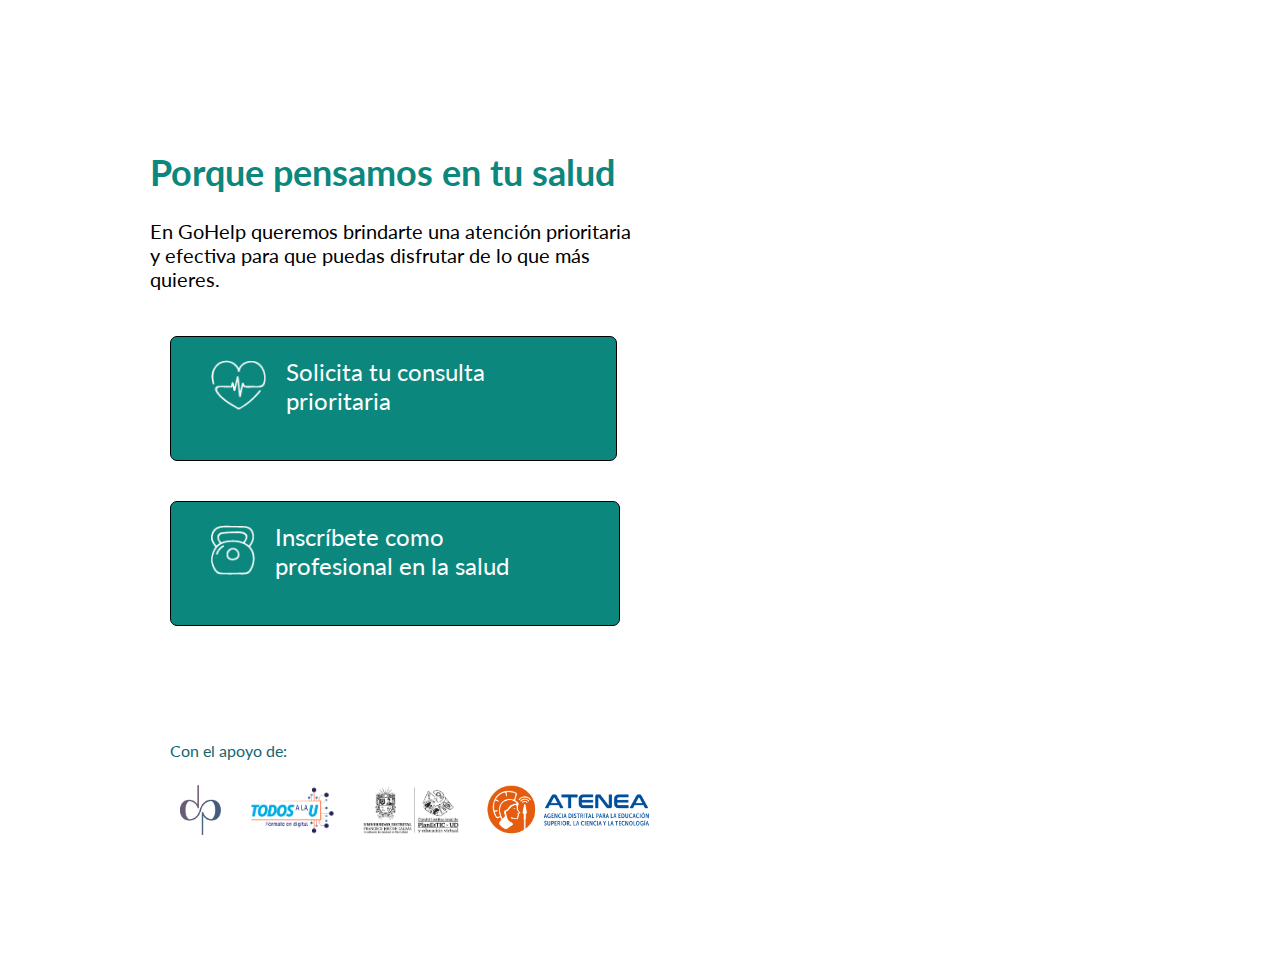
<file: index.html>
<!DOCTYPE html>
<html lang="en">
<head>
    <meta charset="UTF-8">
    <meta name="viewport" content="width=device-width, initial-scale=1.0">
    <link rel="stylesheet" href="styles.css">
    <link rel="preconnect" href="https://fonts.googleapis.com">
    <link rel="preconnect" href="https://fonts.gstatic.com" crossorigin>
    <link href="https://fonts.googleapis.com/css2?family=Lato&display=swap" rel="stylesheet">
    <title>Bienvenida | GoHelp</title>
</head>
<body>
    <div class="gocont">
        <div class="gohello">
            <h2>Porque pensamos en tu salud</h2>
            <p>En GoHelp queremos brindarte una atención prioritaria y efectiva para que puedas disfrutar de lo que más quieres.</p>

            <a href="userform.html"><div class="golink">
                <img src="images/image_001.png" alt="#">
                <p>Solicita tu consulta prioritaria</p>
            </div></a>
            <a href="doctorform.html"><div class="golink">
                <img src="images/image_002.png" alt="#">
                <p>Inscríbete como profesional en la salud</p>
            </div></a>

            <div class="gofoot">
                <p>Con el apoyo de:</p>
                <img src="images/promo_001.png" alt="#">
                <img src="images/promo_002.png" alt="#">
                <img src="images/promo_003.png" alt="#">
                <img src="images/promo_004.png" alt="#">
            </div>
        </div>
    </div>
</body>
</html>
</file>
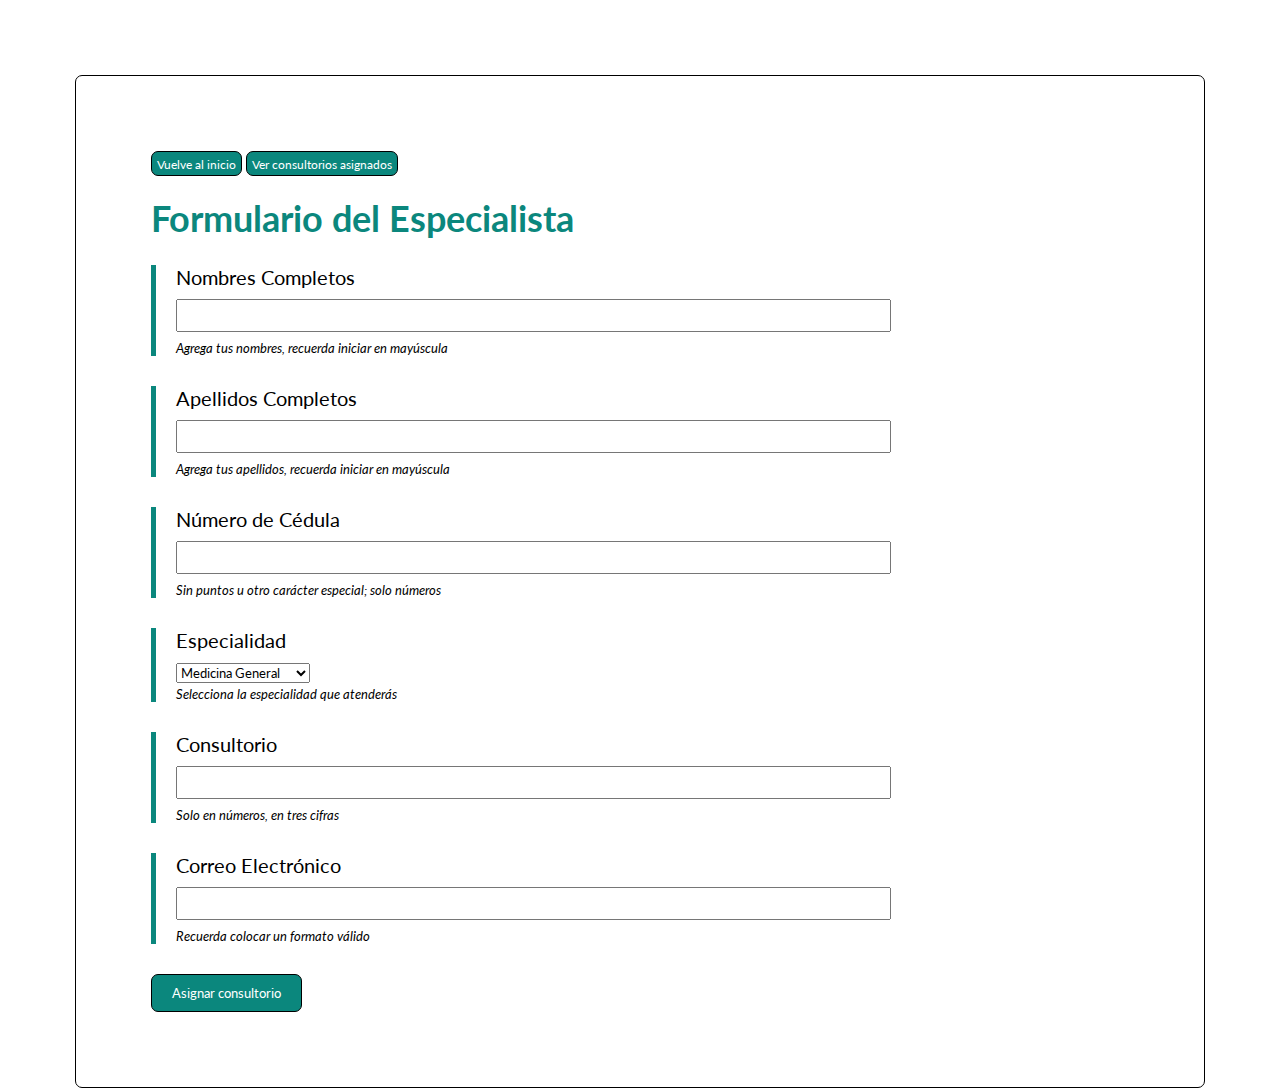
<file: doctorform.html>
<!DOCTYPE html>
<html lang="en">
<head>
    <meta charset="UTF-8">
    <meta name="viewport" content="width=device-width, initial-scale=1.0">
    <link rel="stylesheet" href="styles.css">
    <link rel="preconnect" href="https://fonts.googleapis.com">
    <link rel="preconnect" href="https://fonts.gstatic.com" crossorigin>
    <link href="https://fonts.googleapis.com/css2?family=Lato&display=swap" rel="stylesheet">
    <title>Formulario del Especialista</title>
</head>
<body>
    <div class="gocont">
        <div class="gohello goform">

            <a href="index.html"><div class="gonav">
                <p>Vuelve al inicio</p>
            </div></a>

            <a href="doctorlist.html"><div class="gonav">
                <p>Ver consultorios asignados</p>
            </div></a>

            <h2>Formulario del Especialista</h2>
            <form id="doctor_form" >

                <div class="gorow">
                <label for="topic">Nombres Completos</label>
                <input id="nombres" type="text" class="validate" value="" required />
                <i><small>Agrega tus nombres, recuerda iniciar en mayúscula</small></i>
                </div>

                <div class="gorow">
                <label for="topic">Apellidos Completos</label>
                <input id="apellidos" type="text" class="validate" value="" required />
                <i><small>Agrega tus apellidos, recuerda iniciar en mayúscula</small></i>
                </div>

                <div class="gorow">
                <label for="topic">Número de Cédula</label>
                <input id="cedula" type="text" class="validate" value="" required />
                <i><small>Sin puntos u otro carácter especial; solo números</small></i>
                </div>

                <div class="gorow">
                    <label for="lang">Especialidad</label>
                    <select name="especialidad" id="especialidad">
                      <option value="medgen">Medicina General</option>
                      <option value="cardio">Cardiología</option>
                      <option value="medint">Medicina Interna</option>
                      <option value="rehfis">Rehabilitación Física</option>
                      <option value="psicol">Sicología</option>
                      <option value="odonto">Odontología</option>
                      <option value="radiol">Radiología</option>
                    </select>
                    <i><small>Selecciona la especialidad que atenderás</small></i>
                </div>

                <div class="gorow">
                <label for="topic">Consultorio</label>
                <input id="consultorio" type="text" class="validate" value="" required />
                <i><small>Solo en números, en tres cifras</small></i>
                </div>

                <div class="gorow">
                <label for="topic">Correo Electrónico</label>
                <input id="correo" type="text" class="validate" value="" required />
                <i><small>Recuerda colocar un formato válido</small></i>
                </div>

                <button class="button_submit" id="button_submit" type="submit" name="action" >
                    Asignar consultorio
                </button>

            </form>
        </div>
    </div>

    <script src="doctorscript.js"></script>
    <script src="doctorlogic.js"></script>


</body>
</html>
</file>
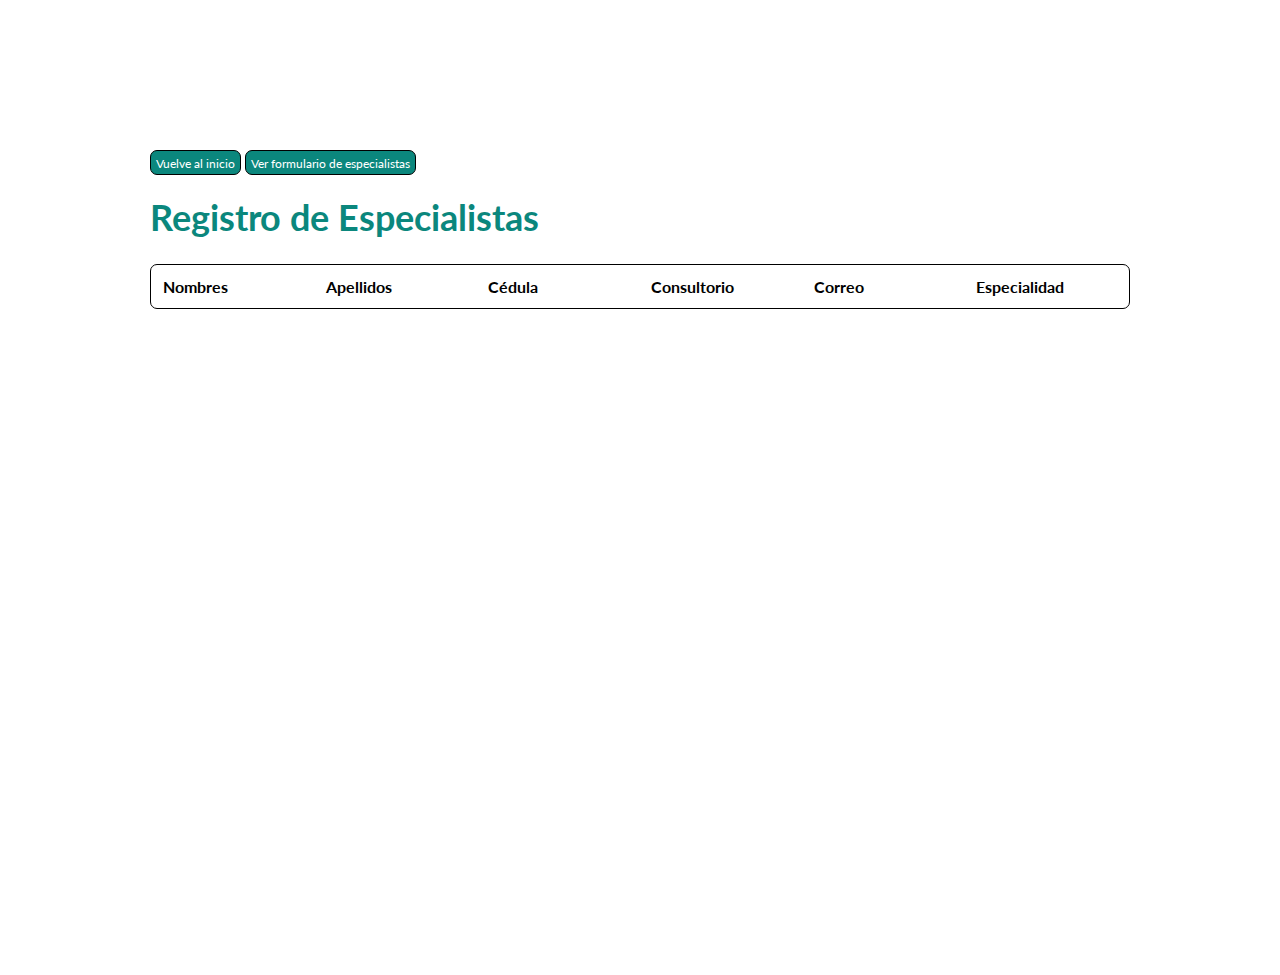
<file: doctorlist.html>
<!DOCTYPE html>
<html lang="en">
<head>
    <meta charset="UTF-8">
    <meta name="viewport" content="width=device-width, initial-scale=1.0">
    <link rel="stylesheet" href="styles.css">
    <link rel="preconnect" href="https://fonts.googleapis.com">
    <link rel="preconnect" href="https://fonts.gstatic.com" crossorigin>
    <link href="https://fonts.googleapis.com/css2?family=Lato&display=swap" rel="stylesheet">
    <title>Registro de Pacientes</title>
</head>
<body>
    <div class="gocont">
        <div class="gohello">

            <a href="index.html"><div class="gonav">
                <p>Vuelve al inicio</p>
            </div></a>

            <a href="doctorform.html"><div class="gonav">
                <p>Ver formulario de especialistas</p>
            </div></a>

            <h2>Registro de Especialistas</h2>

            <table id="user_table" class="gotable">
                <thead>
                    <tr>
                        <th>Nombres</th>
                        <th>Apellidos</th>
                        <th>Cédula</th>
                        <th>Consultorio</th>
                        <th>Correo</th>
                        <th>Especialidad</th>
                    </tr>
                </thead>
                <tbody id="user_info">

                </tbody>
            </table>

        </div>
    </div>

    <script src="doctorlogic.js"></script>
    <script src="doctorscript.js"></script>


</body>
</html>
</file>
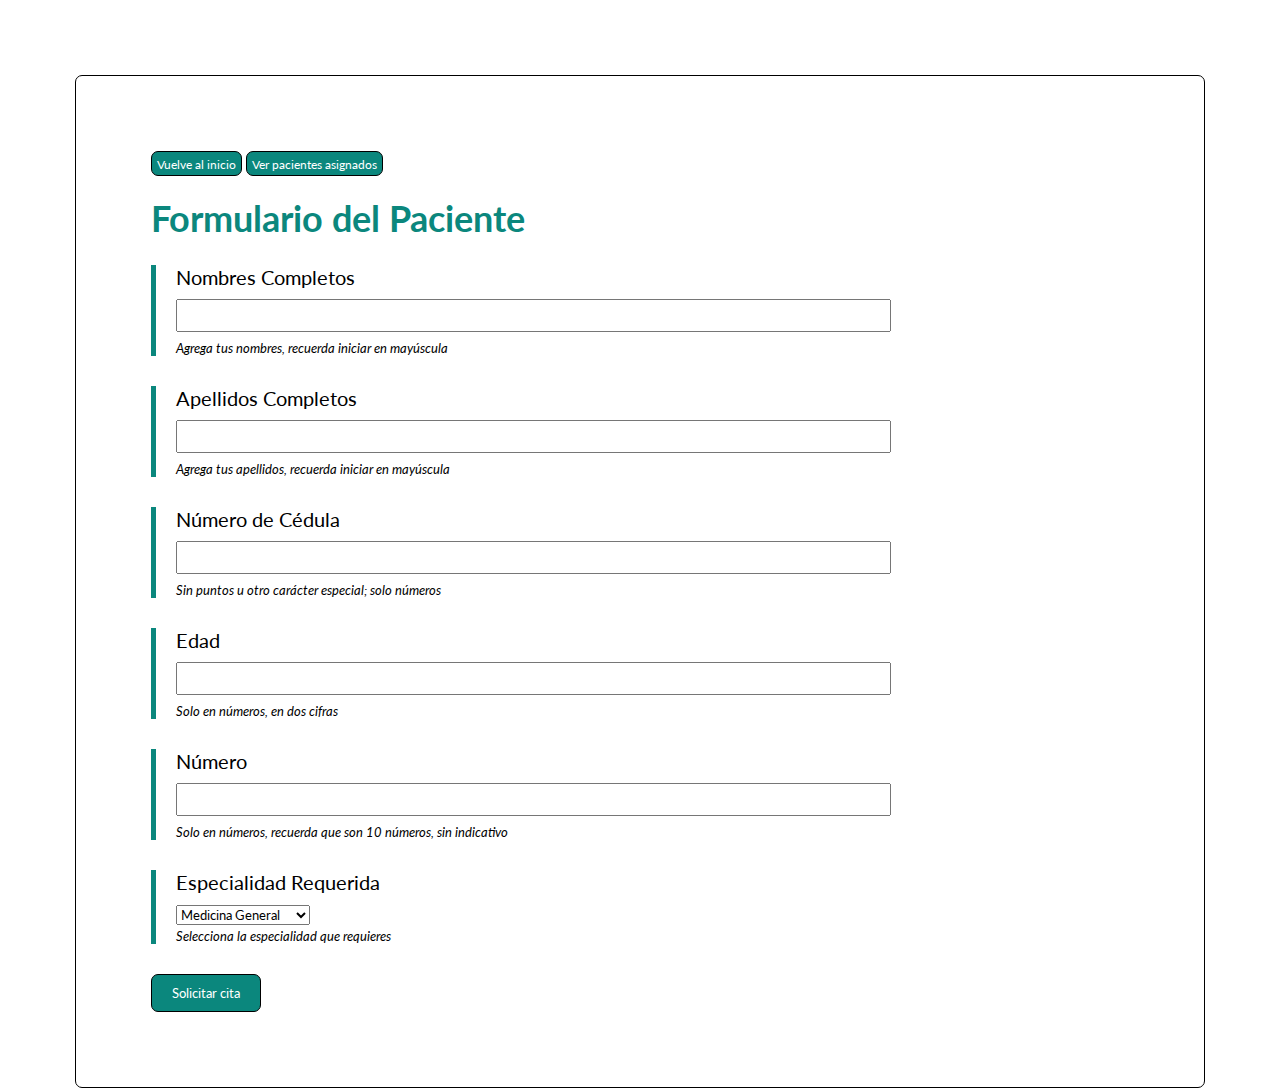
<file: userform.html>
<!DOCTYPE html>
<html lang="en">
<head>
    <meta charset="UTF-8">
    <meta name="viewport" content="width=device-width, initial-scale=1.0">
    <link rel="stylesheet" href="styles.css">
    <link rel="preconnect" href="https://fonts.googleapis.com">
    <link rel="preconnect" href="https://fonts.gstatic.com" crossorigin>
    <link href="https://fonts.googleapis.com/css2?family=Lato&display=swap" rel="stylesheet">
    <title>Formulario del Paciente</title>
</head>
<body>
    <div class="gocont">
        <div class="gohello goform">

            <a href="index.html"><div class="gonav">
                <p>Vuelve al inicio</p>
            </div></a>

            <a href="userlist.html"><div class="gonav">
                <p>Ver pacientes asignados</p>
            </div></a>

            <h2>Formulario del Paciente</h2>
            <form id="contact_form">

                <div class="gorow">
                <label for="topic">Nombres Completos</label>
                <input id="nombres" type="text" class="validate" value="" required />
                <i><small>Agrega tus nombres, recuerda iniciar en mayúscula</small></i>
                </div>

                <div class="gorow">
                <label for="topic">Apellidos Completos</label>
                <input id="apellidos" type="text" class="validate" value="" required />
                <i><small>Agrega tus apellidos, recuerda iniciar en mayúscula</small></i>
                </div>

                <div class="gorow">
                <label for="topic">Número de Cédula</label>
                <input id="cedula" type="text" class="validate" value="" required />
                <i><small>Sin puntos u otro carácter especial; solo números</small></i>
                </div>

                <div class="gorow">
                <label for="topic">Edad</label>
                <input id="edad" type="text" class="validate" value="" required />
                <i><small>Solo en números, en dos cifras</small></i>
                </div>

                <div class="gorow">
                <label for="topic">Número</label>
                <input id="numero" type="text" class="validate" value="" required />
                <i><small>Solo en números, recuerda que son 10 números, sin indicativo</small></i>
                </div>

                <div class="gorow">
                <label for="lang">Especialidad Requerida</label>
                <select name="especialidad" id="especialidad">
                  <option value="medgen">Medicina General</option>
                  <option value="cardio">Cardiología</option>
                  <option value="medint">Medicina Interna</option>
                  <option value="rehfis">Rehabilitación Física</option>
                  <option value="psicol">Sicología</option>
                  <option value="odonto">Odontología</option>
                  <option value="radiol">Radiología</option>
                </select>
                <i><small>Selecciona la especialidad que requieres</small></i>
                </div>

                <button class="button_submit" id="button_submit" type="submit" name="action" >
                    Solicitar cita
                </button>

            </form>
        </div>
    </div>

    <script src="script.js"></script>
    <script src="logic.js"></script>

</body>
</html>
</file>
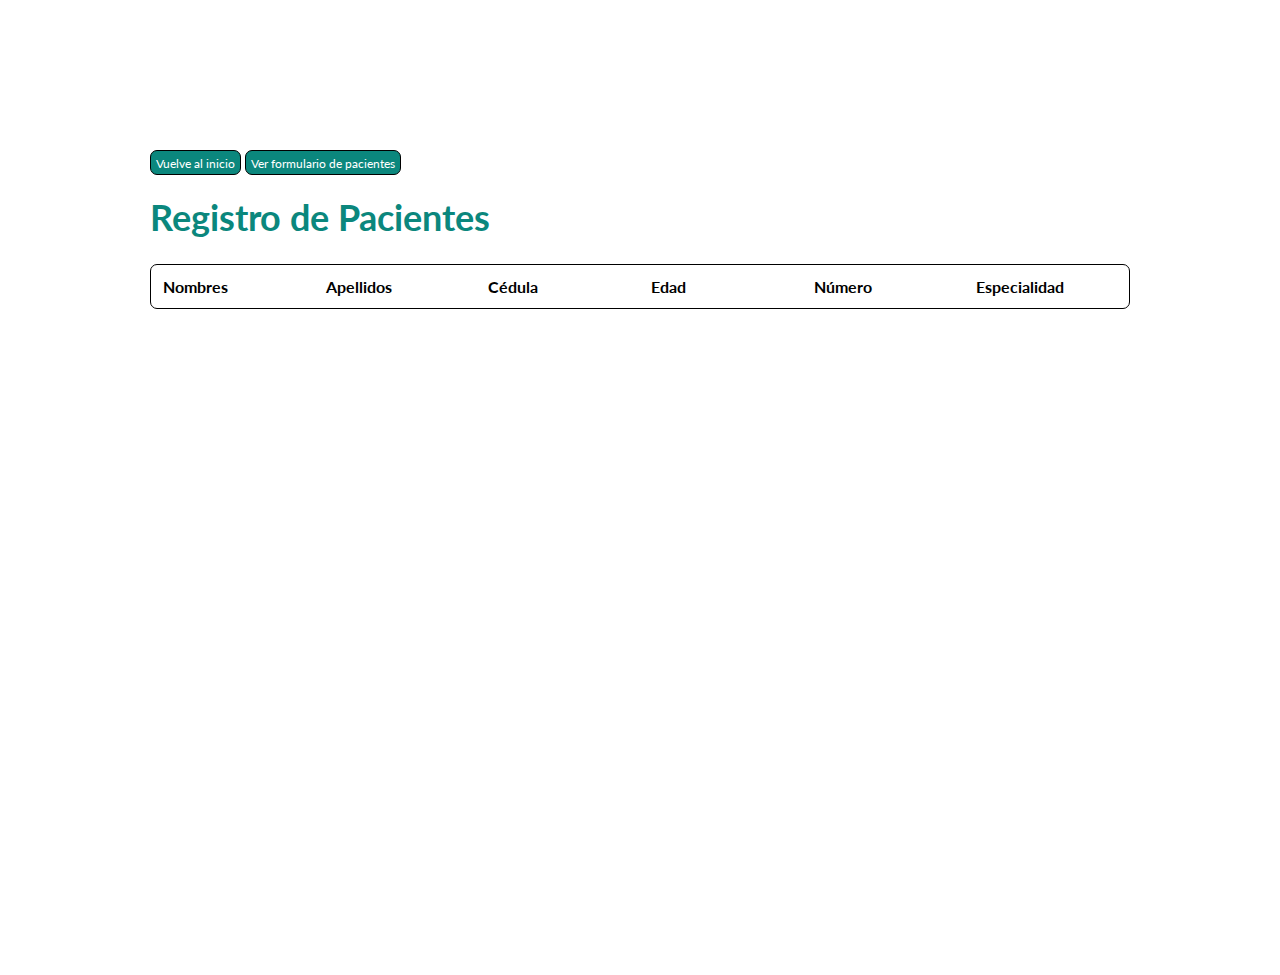
<file: userlist.html>
<!DOCTYPE html>
<html lang="en">
<head>
    <meta charset="UTF-8">
    <meta name="viewport" content="width=device-width, initial-scale=1.0">
    <link rel="stylesheet" href="styles.css">
    <link rel="preconnect" href="https://fonts.googleapis.com">
    <link rel="preconnect" href="https://fonts.gstatic.com" crossorigin>
    <link href="https://fonts.googleapis.com/css2?family=Lato&display=swap" rel="stylesheet">
    <title>Registro de Pacientes</title>
</head>
<body>
    <div class="gocont">
        <div class="gohello">

            <a href="index.html"><div class="gonav">
                <p>Vuelve al inicio</p>
            </div></a>

            <a href="userform.html"><div class="gonav">
                <p>Ver formulario de pacientes</p>
            </div></a>

            <h2>Registro de Pacientes</h2>

            <table id="user_table" class="gotable">
                <thead>
                    <tr>
                        <th>Nombres</th>
                        <th>Apellidos</th>
                        <th>Cédula</th>
                        <th>Edad</th>
                        <th>Número</th>
                        <th>Especialidad</th>
                    </tr>
                </thead>
                <tbody id="user_info">

                </tbody>
            </table>

        </div>
    </div>

    <script src="logic.js"></script>
    <script src="script.js"></script>


</body>
</html>
</file>
<file: styles.css>
* {
    margin: 0;
    padding: 0;
    box-sizing: border-box;
    font-family: 'Lato', sans-serif;
}

.gocont {

    width: 100vw;
    height: 100vh;
}

.gohello {
    margin: 75px;
    padding: 75px;
}

.gohello h2 {
    color: #0B877D;
    font-size: 36px;
    width: 50%;
    padding-bottom: 25px;
}

.gohello p {
    font-size: 20px;
    width: 50%;
    padding-bottom: 25px;
}

.golink {
    display: inline-block;
    font-size: 0;
    width: calc(50%-40px);
    max-width: 450px;
    margin: 20px;
    padding: 20px;
    background: #0B877D;
    border: 1px solid black;
    border-radius: 7px;
}

.golink p {
    color: white;
    display: inline-block;
    width: 70%;
    font-size: 24px;
}

.golink img {
    display: inline-block;
    height: 50px;
    margin: 0 20px;
}

.gofoot {   
    margin-top: 75px;
    background: #ffffff;
    border-radius: 7px;
    padding: 20px;
}

.gofoot p {
    color: #126872;
    display: block;
    width: 20%;
    font-size: 16px;
}

.gofoot img {
    display: inline-block;
    height: 50px;
    margin: 0 10px 20px;
}

.gorow {
    display: block;
    margin-bottom: 30px;
    border-left: 5px solid #0B877D;
    padding-left: 20px;
}

.goform {
    border: 1px solid black;
    border-radius: 7px;
}

.gorow label {
    font-size: 20px;
    display: block;
    margin-bottom: 10px;
}

.gorow input {
    display: block;
    width: 75%;
    font-size: 24px;
    margin-bottom: 5px;
}

.gorow i {
    font-size: 16px;
    display: block;
}

.gonav {
    background: #0B877D;
    display: inline-block;
    height: 25px;
    padding: 5px;
    border: 1px solid black;
    border-radius: 7px;
    margin-bottom: 20px;
}

.gonav p {
    color: white;
    width: 100%;
    font-size: 12px;
}

.gotable {
    width: 100%;
    border: 1px solid black;
    border-radius: 7px;

}

.gotable td, .gotable th {
    padding: 10px;
    width: 16%;
    text-align: left;
}

.button_submit {
    background: #0B877D;
    color: white;
    border: 1px solid black;
    padding: 10px 20px;
    border-radius: 7px;
}
</file>
